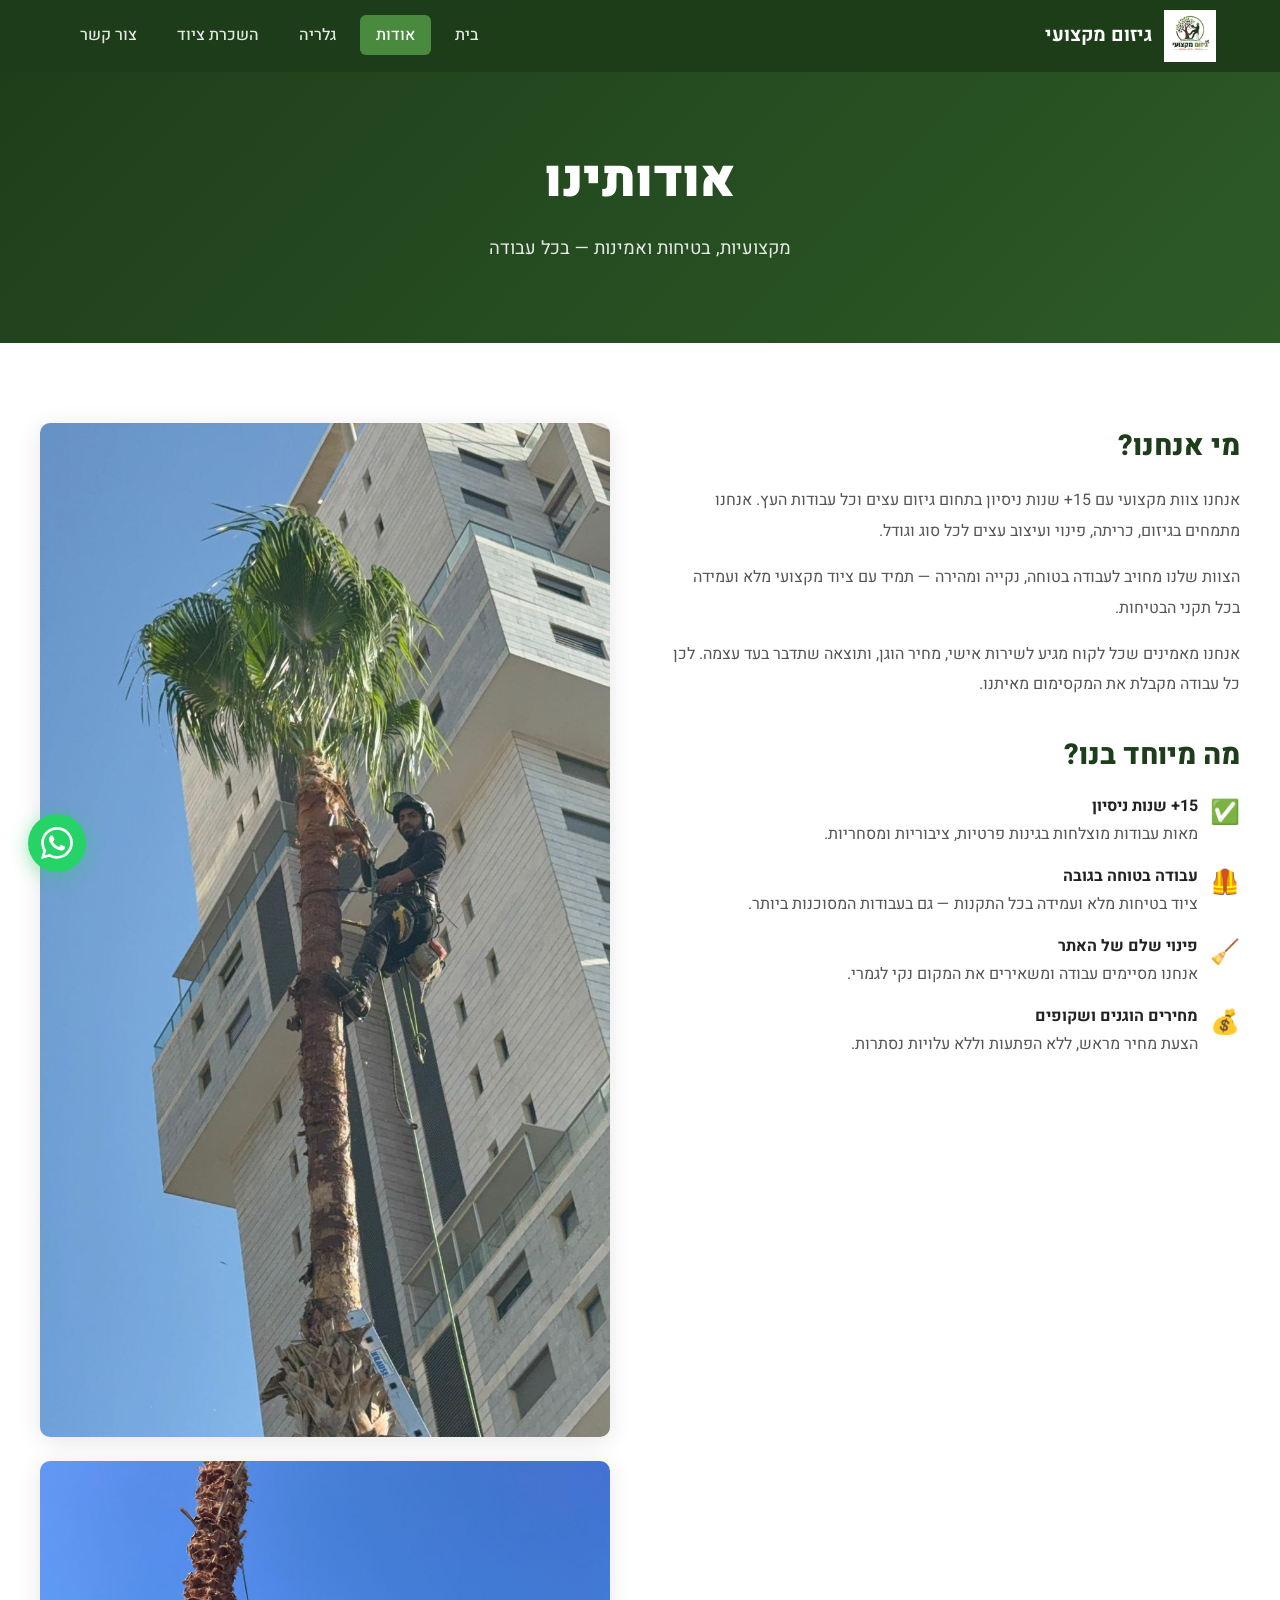
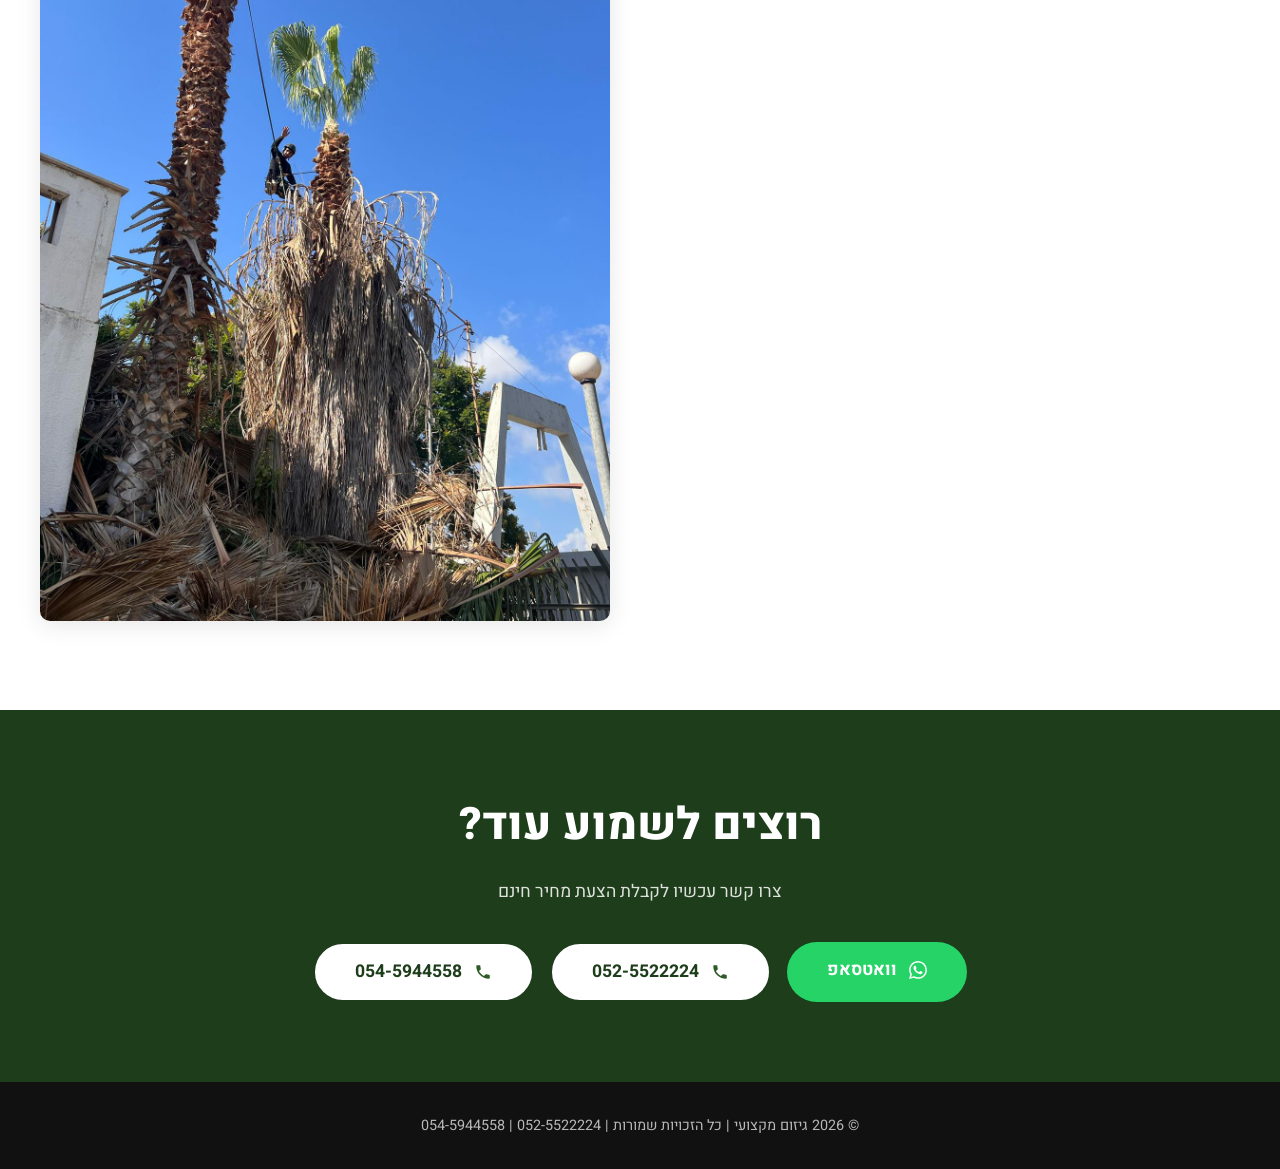
<file: about.html>
<!DOCTYPE html>
<html lang="he" dir="rtl">
<head>
  <meta charset="UTF-8">
  <meta name="viewport" content="width=device-width, initial-scale=1.0">
  <title>אודות | גיזום מקצועי 15+ שנות ניסיון | 052-5522224</title>
  <meta name="description" content="צוות גיזום מקצועי עם 15+ שנות ניסיון בגיזום, כריתה וטיפוס עצים. ציוד מתקדם, עבודה בטוחה, מחירים הוגנים. משרתים את אזור השרון והמרכז.">
  <meta name="robots" content="index, follow">
  <link rel="canonical" href="https://gizummiktzoi.com/about.html">
  <meta property="og:title" content="אודות | גיזום מקצועי 15+ שנות ניסיון">
  <meta property="og:description" content="צוות מקצועי עם 15+ שנות ניסיון. ציוד מתקדם, עבודה בטוחה, מחירים הוגנים.">
  <meta property="og:type" content="website">
  <meta property="og:locale" content="he_IL">
  <meta property="og:url" content="https://gizummiktzoi.com/about.html">
  <meta property="og:site_name" content="גיזום מקצועי">
  <link rel="stylesheet" href="css/style.css">
</head>
<body>

<header>
  <nav>
    <a href="index.html" class="logo">
      <img src="logos/logo-small.jpg" alt="גיזום מקצועי לוגו">
      <span class="logo-text">גיזום מקצועי</span>
    </a>
    <ul class="nav-links">
      <li><a href="index.html">בית</a></li>
      <li><a href="about.html">אודות</a></li>
      <li><a href="gallery.html">גלריה</a></li>
      <li><a href="equipment.html">השכרת ציוד</a></li>
      <li><a href="contact.html">צור קשר</a></li>
    </ul>
    <button class="hamburger" aria-label="תפריט">
      <span></span><span></span><span></span>
    </button>
  </nav>
</header>

<div class="page-hero">
  <h1>אודותינו</h1>
  <p>מקצועיות, בטיחות ואמינות — בכל עבודה</p>
</div>

<section class="about-content">
  <div class="section-inner">
    <div class="about-text">
      <h2>מי אנחנו?</h2>
      <p>אנחנו צוות מקצועי עם 15+ שנות ניסיון בתחום גיזום עצים וכל עבודות העץ. אנחנו מתמחים בגיזום, כריתה, פינוי ועיצוב עצים לכל סוג וגודל.</p>
      <p>הצוות שלנו מחויב לעבודה בטוחה, נקייה ומהירה — תמיד עם ציוד מקצועי מלא ועמידה בכל תקני הבטיחות.</p>
      <p>אנחנו מאמינים שכל לקוח מגיע לשירות אישי, מחיר הוגן, ותוצאה שתדבר בעד עצמה. לכן כל עבודה מקבלת את המקסימום מאיתנו.</p>

      <h2 style="margin-top:32px;">מה מיוחד בנו?</h2>
      <div style="display:grid;gap:14px;margin-top:16px;">
        <div style="display:flex;align-items:flex-start;gap:12px;">
          <span style="font-size:1.5rem;">✅</span>
          <div><strong>15+ שנות ניסיון</strong><p style="margin:0;color:var(--text-light);">מאות עבודות מוצלחות בגינות פרטיות, ציבוריות ומסחריות.</p></div>
        </div>
        <div style="display:flex;align-items:flex-start;gap:12px;">
          <span style="font-size:1.5rem;">🦺</span>
          <div><strong>עבודה בטוחה בגובה</strong><p style="margin:0;color:var(--text-light);">ציוד בטיחות מלא ועמידה בכל התקנות — גם בעבודות המסוכנות ביותר.</p></div>
        </div>
        <div style="display:flex;align-items:flex-start;gap:12px;">
          <span style="font-size:1.5rem;">🧹</span>
          <div><strong>פינוי שלם של האתר</strong><p style="margin:0;color:var(--text-light);">אנחנו מסיימים עבודה ומשאירים את המקום נקי לגמרי.</p></div>
        </div>
        <div style="display:flex;align-items:flex-start;gap:12px;">
          <span style="font-size:1.5rem;">💰</span>
          <div><strong>מחירים הוגנים ושקופים</strong><p style="margin:0;color:var(--text-light);">הצעת מחיר מראש, ללא הפתעות וללא עלויות נסתרות.</p></div>
        </div>
      </div>
    </div>
    <div class="about-side">
      <img src="images/IMG-20260428-WA0035.jpg" alt="עבודות גיזום מקצועי" style="margin-bottom:16px;">
      <img src="images/IMG-20260428-WA0036.jpg" alt="עבודות גיזום">
    </div>
  </div>
</section>

<!-- CONTACT STRIP -->
<section class="contact-strip">
  <h2>רוצים לשמוע עוד?</h2>
  <p>צרו קשר עכשיו לקבלת הצעת מחיר חינם</p>
  <div class="contact-btns">
    <a href="https://wa.me/972525522224" class="btn btn-whatsapp" target="_blank"><svg viewBox="0 0 24 24" style="width:18px;height:18px;fill:white;vertical-align:middle;margin-left:8px;" xmlns="http://www.w3.org/2000/svg"><path d="M17.472 14.382c-.297-.149-1.758-.867-2.03-.967-.273-.099-.471-.148-.67.15-.197.297-.767.966-.94 1.164-.173.199-.347.223-.644.075-.297-.15-1.255-.463-2.39-1.475-.883-.788-1.48-1.761-1.653-2.059-.173-.297-.018-.458.13-.606.134-.133.298-.347.446-.52.149-.174.198-.298.298-.497.099-.198.05-.371-.025-.52-.075-.149-.669-1.612-.916-2.207-.242-.579-.487-.5-.669-.51-.173-.008-.371-.01-.57-.01-.198 0-.52.074-.792.372-.272.297-1.04 1.016-1.04 2.479 0 1.462 1.065 2.875 1.213 3.074.149.198 2.096 3.2 5.077 4.487.709.306 1.262.489 1.694.625.712.227 1.36.195 1.871.118.571-.085 1.758-.719 2.006-1.413.248-.694.248-1.289.173-1.413-.074-.124-.272-.198-.57-.347m-5.421 7.403h-.004a9.87 9.87 0 01-5.031-1.378l-.361-.214-3.741.982.998-3.648-.235-.374a9.86 9.86 0 01-1.51-5.26c.001-5.45 4.436-9.884 9.888-9.884 2.64 0 5.122 1.03 6.988 2.898a9.825 9.825 0 012.893 6.994c-.003 5.45-4.437 9.884-9.885 9.884m8.413-18.297A11.815 11.815 0 0012.05 0C5.495 0 .16 5.335.157 11.892c0 2.096.547 4.142 1.588 5.945L.057 24l6.305-1.654a11.882 11.882 0 005.683 1.448h.005c6.554 0 11.89-5.335 11.893-11.893a11.821 11.821 0 00-3.48-8.413z"/></svg> וואטסאפ</a>
    <a href="tel:0525522224" class="btn btn-phone"><svg viewBox="0 0 24 24" style="width:18px;height:18px;fill:#2D5A27;vertical-align:middle;margin-left:8px;" xmlns="http://www.w3.org/2000/svg"><path d="M6.62 10.79c1.44 2.83 3.76 5.14 6.59 6.59l2.2-2.2c.27-.27.67-.36 1.02-.24 1.12.37 2.33.57 3.57.57.55 0 1 .45 1 1V20c0 .55-.45 1-1 1-9.39 0-17-7.61-17-17 0-.55.45-1 1-1h3.5c.55 0 1 .45 1 1 0 1.25.2 2.45.57 3.57.11.35.03.74-.25 1.02l-2.2 2.2z"/></svg> 052-5522224</a>
    <a href="tel:0545944558" class="btn btn-phone"><svg viewBox="0 0 24 24" style="width:18px;height:18px;fill:#2D5A27;vertical-align:middle;margin-left:8px;" xmlns="http://www.w3.org/2000/svg"><path d="M6.62 10.79c1.44 2.83 3.76 5.14 6.59 6.59l2.2-2.2c.27-.27.67-.36 1.02-.24 1.12.37 2.33.57 3.57.57.55 0 1 .45 1 1V20c0 .55-.45 1-1 1-9.39 0-17-7.61-17-17 0-.55.45-1 1-1h3.5c.55 0 1 .45 1 1 0 1.25.2 2.45.57 3.57.11.35.03.74-.25 1.02l-2.2 2.2z"/></svg> 054-5944558</a>
  </div>
</section>

<footer>
  <p>© 2026 גיזום מקצועי | כל הזכויות שמורות | <a href="tel:0525522224">052-5522224</a> | <a href="tel:0545944558">054-5944558</a></p>
</footer>

<a href="https://wa.me/972525522224" class="whatsapp-float" target="_blank" aria-label="וואטסאפ">
  <svg viewBox="0 0 24 24" xmlns="http://www.w3.org/2000/svg">
    <path d="M17.472 14.382c-.297-.149-1.758-.867-2.03-.967-.273-.099-.471-.148-.67.15-.197.297-.767.966-.94 1.164-.173.199-.347.223-.644.075-.297-.15-1.255-.463-2.39-1.475-.883-.788-1.48-1.761-1.653-2.059-.173-.297-.018-.458.13-.606.134-.133.298-.347.446-.52.149-.174.198-.298.298-.497.099-.198.05-.371-.025-.52-.075-.149-.669-1.612-.916-2.207-.242-.579-.487-.5-.669-.51-.173-.008-.371-.01-.57-.01-.198 0-.52.074-.792.372-.272.297-1.04 1.016-1.04 2.479 0 1.462 1.065 2.875 1.213 3.074.149.198 2.096 3.2 5.077 4.487.709.306 1.262.489 1.694.625.712.227 1.36.195 1.871.118.571-.085 1.758-.719 2.006-1.413.248-.694.248-1.289.173-1.413-.074-.124-.272-.198-.57-.347m-5.421 7.403h-.004a9.87 9.87 0 01-5.031-1.378l-.361-.214-3.741.982.998-3.648-.235-.374a9.86 9.86 0 01-1.51-5.26c.001-5.45 4.436-9.884 9.888-9.884 2.64 0 5.122 1.03 6.988 2.898a9.825 9.825 0 012.893 6.994c-.003 5.45-4.437 9.884-9.885 9.884m8.413-18.297A11.815 11.815 0 0012.05 0C5.495 0 .16 5.335.157 11.892c0 2.096.547 4.142 1.588 5.945L.057 24l6.305-1.654a11.882 11.882 0 005.683 1.448h.005c6.554 0 11.89-5.335 11.893-11.893a11.821 11.821 0 00-3.48-8.413z"/>
  </svg>
</a>

<script src="js/main.js"></script>
</body>
</html>
</file>
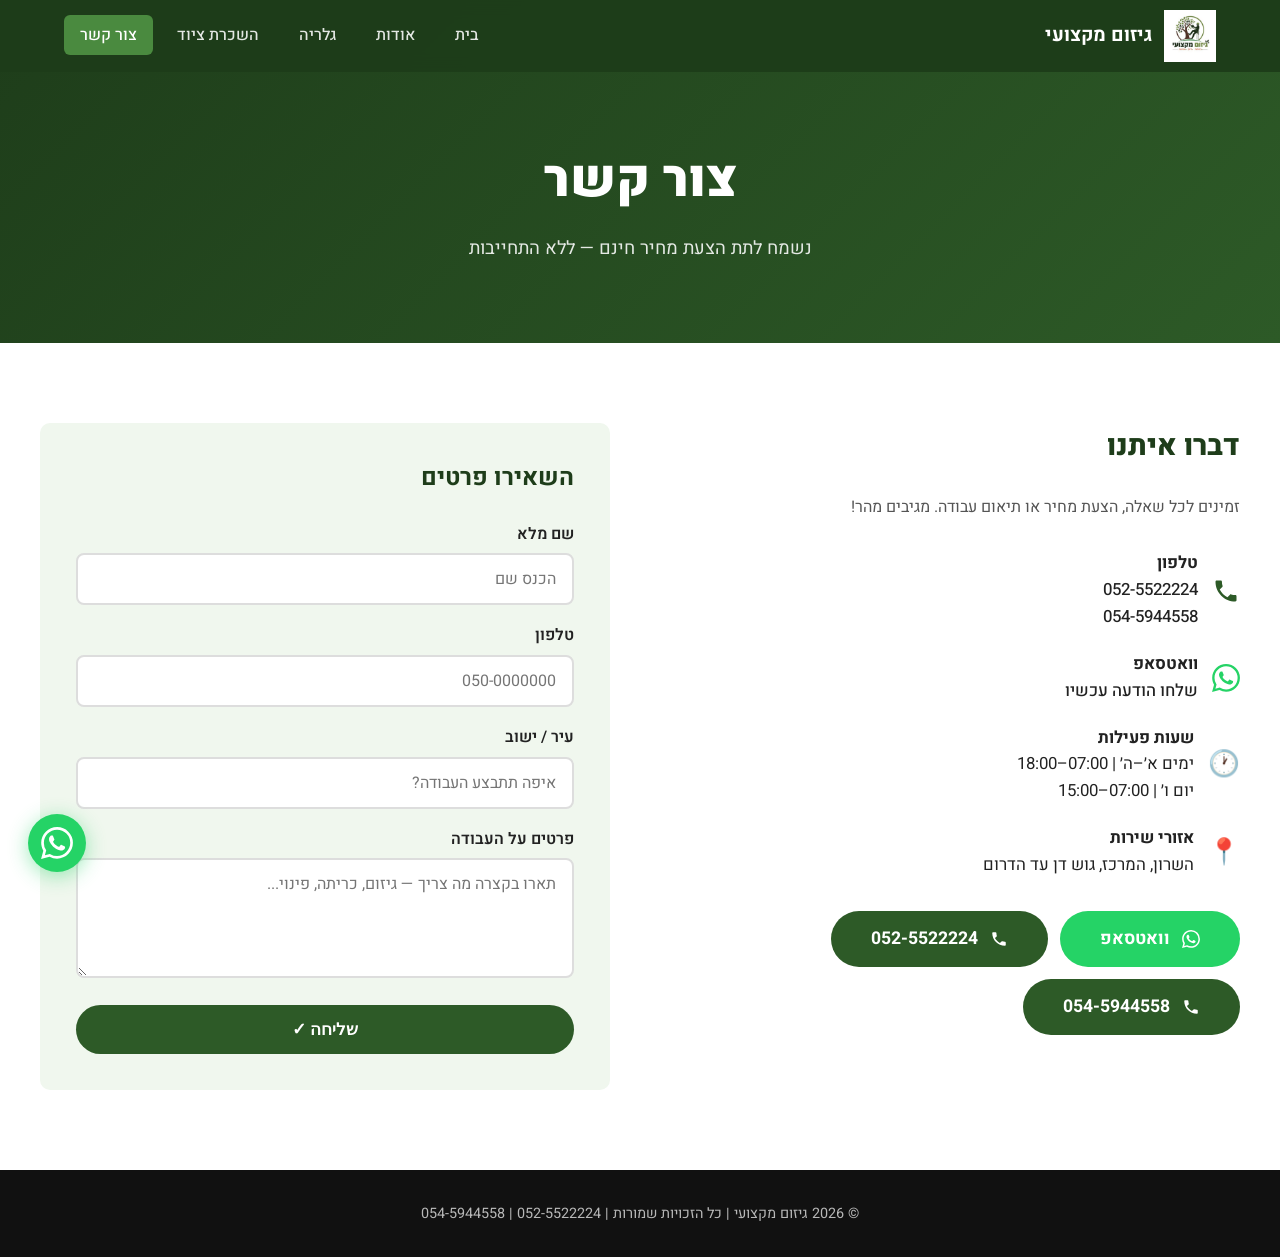
<file: contact.html>
<!DOCTYPE html>
<html lang="he" dir="rtl">
<head>
  <meta charset="UTF-8">
  <meta name="viewport" content="width=device-width, initial-scale=1.0">
  <title>צור קשר | הצעת מחיר חינם לגיזום עצים | 052-5522224</title>
  <meta name="description" content="צרו קשר לקבלת הצעת מחיר חינם לגיזום עצים. זמינים ימים א׳-ה׳ 07:00-18:00, יום ו׳ עד 15:00. אזורי שירות: השרון, מרכז, גוש דן עד הדרום.">
  <meta name="robots" content="index, follow">
  <link rel="canonical" href="https://gizummiktzoi.com/contact.html">
  <meta property="og:title" content="צור קשר | הצעת מחיר חינם לגיזום עצים">
  <meta property="og:description" content="הצעת מחיר חינם. זמינים א׳-ה׳ 07:00-18:00, ו׳ עד 15:00. ☎ 052-5522224">
  <meta property="og:type" content="website">
  <meta property="og:locale" content="he_IL">
  <meta property="og:url" content="https://gizummiktzoi.com/contact.html">
  <meta property="og:site_name" content="גיזום מקצועי">
  <link rel="stylesheet" href="css/style.css">
</head>
<body>

<header>
  <nav>
    <a href="index.html" class="logo">
      <img src="logos/logo-small.jpg" alt="גיזום מקצועי לוגו">
      <span class="logo-text">גיזום מקצועי</span>
    </a>
    <ul class="nav-links">
      <li><a href="index.html">בית</a></li>
      <li><a href="about.html">אודות</a></li>
      <li><a href="gallery.html">גלריה</a></li>
      <li><a href="equipment.html">השכרת ציוד</a></li>
      <li><a href="contact.html">צור קשר</a></li>
    </ul>
    <button class="hamburger" aria-label="תפריט">
      <span></span><span></span><span></span>
    </button>
  </nav>
</header>

<div class="page-hero">
  <h1>צור קשר</h1>
  <p>נשמח לתת הצעת מחיר חינם — ללא התחייבות</p>
</div>

<section class="contact-section">
  <div class="section-inner">
    <div class="contact-info">
      <h2>דברו איתנו</h2>
      <p style="color:var(--text-light);margin-bottom:28px;line-height:1.8;">זמינים לכל שאלה, הצעת מחיר או תיאום עבודה. מגיבים מהר!</p>

      <div class="contact-item">
        <svg viewBox="0 0 24 24" style="width:28px;height:28px;fill:#2D5A27;flex-shrink:0;" xmlns="http://www.w3.org/2000/svg"><path d="M6.62 10.79c1.44 2.83 3.76 5.14 6.59 6.59l2.2-2.2c.27-.27.67-.36 1.02-.24 1.12.37 2.33.57 3.57.57.55 0 1 .45 1 1V20c0 .55-.45 1-1 1-9.39 0-17-7.61-17-17 0-.55.45-1 1-1h3.5c.55 0 1 .45 1 1 0 1.25.2 2.45.57 3.57.11.35.03.74-.25 1.02l-2.2 2.2z"/></svg>
        <div>
          <strong>טלפון</strong><br>
          <a href="tel:0525522224">052-5522224</a><br>
          <a href="tel:0545944558">054-5944558</a>
        </div>
      </div>
      <div class="contact-item">
        <svg viewBox="0 0 24 24" style="width:28px;height:28px;fill:#25D366;flex-shrink:0;" xmlns="http://www.w3.org/2000/svg"><path d="M17.472 14.382c-.297-.149-1.758-.867-2.03-.967-.273-.099-.471-.148-.67.15-.197.297-.767.966-.94 1.164-.173.199-.347.223-.644.075-.297-.15-1.255-.463-2.39-1.475-.883-.788-1.48-1.761-1.653-2.059-.173-.297-.018-.458.13-.606.134-.133.298-.347.446-.52.149-.174.198-.298.298-.497.099-.198.05-.371-.025-.52-.075-.149-.669-1.612-.916-2.207-.242-.579-.487-.5-.669-.51-.173-.008-.371-.01-.57-.01-.198 0-.52.074-.792.372-.272.297-1.04 1.016-1.04 2.479 0 1.462 1.065 2.875 1.213 3.074.149.198 2.096 3.2 5.077 4.487.709.306 1.262.489 1.694.625.712.227 1.36.195 1.871.118.571-.085 1.758-.719 2.006-1.413.248-.694.248-1.289.173-1.413-.074-.124-.272-.198-.57-.347m-5.421 7.403h-.004a9.87 9.87 0 01-5.031-1.378l-.361-.214-3.741.982.998-3.648-.235-.374a9.86 9.86 0 01-1.51-5.26c.001-5.45 4.436-9.884 9.888-9.884 2.64 0 5.122 1.03 6.988 2.898a9.825 9.825 0 012.893 6.994c-.003 5.45-4.437 9.884-9.885 9.884m8.413-18.297A11.815 11.815 0 0012.05 0C5.495 0 .16 5.335.157 11.892c0 2.096.547 4.142 1.588 5.945L.057 24l6.305-1.654a11.882 11.882 0 005.683 1.448h.005c6.554 0 11.89-5.335 11.893-11.893a11.821 11.821 0 00-3.48-8.413z"/></svg>
        <div>
          <strong>וואטסאפ</strong><br>
          <a href="https://wa.me/972525522224" target="_blank">שלחו הודעה עכשיו</a>
        </div>
      </div>
      <div class="contact-item">
        <span class="icon">🕐</span>
        <div>
          <strong>שעות פעילות</strong><br>
          ימים א׳–ה׳ | 07:00–18:00<br>
          יום ו׳ | 07:00–15:00
        </div>
      </div>
      <div class="contact-item">
        <span class="icon">📍</span>
        <div>
          <strong>אזורי שירות</strong><br>
          השרון, המרכז, גוש דן עד הדרום
        </div>
      </div>

      <div style="margin-top:32px;display:flex;gap:12px;flex-wrap:wrap;">
        <a href="https://wa.me/972525522224" class="btn btn-whatsapp" target="_blank"><svg viewBox="0 0 24 24" style="width:18px;height:18px;fill:white;vertical-align:middle;margin-left:8px;" xmlns="http://www.w3.org/2000/svg"><path d="M17.472 14.382c-.297-.149-1.758-.867-2.03-.967-.273-.099-.471-.148-.67.15-.197.297-.767.966-.94 1.164-.173.199-.347.223-.644.075-.297-.15-1.255-.463-2.39-1.475-.883-.788-1.48-1.761-1.653-2.059-.173-.297-.018-.458.13-.606.134-.133.298-.347.446-.52.149-.174.198-.298.298-.497.099-.198.05-.371-.025-.52-.075-.149-.669-1.612-.916-2.207-.242-.579-.487-.5-.669-.51-.173-.008-.371-.01-.57-.01-.198 0-.52.074-.792.372-.272.297-1.04 1.016-1.04 2.479 0 1.462 1.065 2.875 1.213 3.074.149.198 2.096 3.2 5.077 4.487.709.306 1.262.489 1.694.625.712.227 1.36.195 1.871.118.571-.085 1.758-.719 2.006-1.413.248-.694.248-1.289.173-1.413-.074-.124-.272-.198-.57-.347m-5.421 7.403h-.004a9.87 9.87 0 01-5.031-1.378l-.361-.214-3.741.982.998-3.648-.235-.374a9.86 9.86 0 01-1.51-5.26c.001-5.45 4.436-9.884 9.888-9.884 2.64 0 5.122 1.03 6.988 2.898a9.825 9.825 0 012.893 6.994c-.003 5.45-4.437 9.884-9.885 9.884m8.413-18.297A11.815 11.815 0 0012.05 0C5.495 0 .16 5.335.157 11.892c0 2.096.547 4.142 1.588 5.945L.057 24l6.305-1.654a11.882 11.882 0 005.683 1.448h.005c6.554 0 11.89-5.335 11.893-11.893a11.821 11.821 0 00-3.48-8.413z"/></svg> וואטסאפ</a>
        <a href="tel:0525522224" class="btn btn-primary"><svg viewBox="0 0 24 24" style="width:18px;height:18px;fill:white;vertical-align:middle;margin-left:8px;" xmlns="http://www.w3.org/2000/svg"><path d="M6.62 10.79c1.44 2.83 3.76 5.14 6.59 6.59l2.2-2.2c.27-.27.67-.36 1.02-.24 1.12.37 2.33.57 3.57.57.55 0 1 .45 1 1V20c0 .55-.45 1-1 1-9.39 0-17-7.61-17-17 0-.55.45-1 1-1h3.5c.55 0 1 .45 1 1 0 1.25.2 2.45.57 3.57.11.35.03.74-.25 1.02l-2.2 2.2z"/></svg> 052-5522224</a>
        <a href="tel:0545944558" class="btn btn-primary"><svg viewBox="0 0 24 24" style="width:18px;height:18px;fill:white;vertical-align:middle;margin-left:8px;" xmlns="http://www.w3.org/2000/svg"><path d="M6.62 10.79c1.44 2.83 3.76 5.14 6.59 6.59l2.2-2.2c.27-.27.67-.36 1.02-.24 1.12.37 2.33.57 3.57.57.55 0 1 .45 1 1V20c0 .55-.45 1-1 1-9.39 0-17-7.61-17-17 0-.55.45-1 1-1h3.5c.55 0 1 .45 1 1 0 1.25.2 2.45.57 3.57.11.35.03.74-.25 1.02l-2.2 2.2z"/></svg> 054-5944558</a>
      </div>
    </div>

    <div class="contact-form">
      <h2>השאירו פרטים</h2>
      <form id="contact-form">
        <div class="form-group">
          <label for="name">שם מלא</label>
          <input type="text" id="name" name="name" placeholder="הכנס שם" required>
        </div>
        <div class="form-group">
          <label for="phone">טלפון</label>
          <input type="tel" id="phone" name="phone" placeholder="050-0000000" required>
        </div>
        <div class="form-group">
          <label for="city">עיר / ישוב</label>
          <input type="text" id="city" name="city" placeholder="איפה תתבצע העבודה?">
        </div>
        <div class="form-group">
          <label for="message">פרטים על העבודה</label>
          <textarea id="message" name="message" placeholder="תארו בקצרה מה צריך — גיזום, כריתה, פינוי..."></textarea>
        </div>
        <button type="submit" class="btn btn-primary" style="width:100%;font-size:1.05rem;">שליחה ✓</button>
        <div id="form-success" class="form-success">תודה! קיבלנו את הפנייה שלכם ונחזור אליכם בהקדם 🌳</div>
      </form>
    </div>
  </div>
</section>

<footer>
  <p>© 2026 גיזום מקצועי | כל הזכויות שמורות | <a href="tel:0525522224">052-5522224</a> | <a href="tel:0545944558">054-5944558</a></p>
</footer>

<a href="https://wa.me/972525522224" class="whatsapp-float" target="_blank" aria-label="וואטסאפ">
  <svg viewBox="0 0 24 24" xmlns="http://www.w3.org/2000/svg">
    <path d="M17.472 14.382c-.297-.149-1.758-.867-2.03-.967-.273-.099-.471-.148-.67.15-.197.297-.767.966-.94 1.164-.173.199-.347.223-.644.075-.297-.15-1.255-.463-2.39-1.475-.883-.788-1.48-1.761-1.653-2.059-.173-.297-.018-.458.13-.606.134-.133.298-.347.446-.52.149-.174.198-.298.298-.497.099-.198.05-.371-.025-.52-.075-.149-.669-1.612-.916-2.207-.242-.579-.487-.5-.669-.51-.173-.008-.371-.01-.57-.01-.198 0-.52.074-.792.372-.272.297-1.04 1.016-1.04 2.479 0 1.462 1.065 2.875 1.213 3.074.149.198 2.096 3.2 5.077 4.487.709.306 1.262.489 1.694.625.712.227 1.36.195 1.871.118.571-.085 1.758-.719 2.006-1.413.248-.694.248-1.289.173-1.413-.074-.124-.272-.198-.57-.347m-5.421 7.403h-.004a9.87 9.87 0 01-5.031-1.378l-.361-.214-3.741.982.998-3.648-.235-.374a9.86 9.86 0 01-1.51-5.26c.001-5.45 4.436-9.884 9.888-9.884 2.64 0 5.122 1.03 6.988 2.898a9.825 9.825 0 012.893 6.994c-.003 5.45-4.437 9.884-9.885 9.884m8.413-18.297A11.815 11.815 0 0012.05 0C5.495 0 .16 5.335.157 11.892c0 2.096.547 4.142 1.588 5.945L.057 24l6.305-1.654a11.882 11.882 0 005.683 1.448h.005c6.554 0 11.89-5.335 11.893-11.893a11.821 11.821 0 00-3.48-8.413z"/>
  </svg>
</a>

<script src="js/main.js"></script>
</body>
</html>
</file>
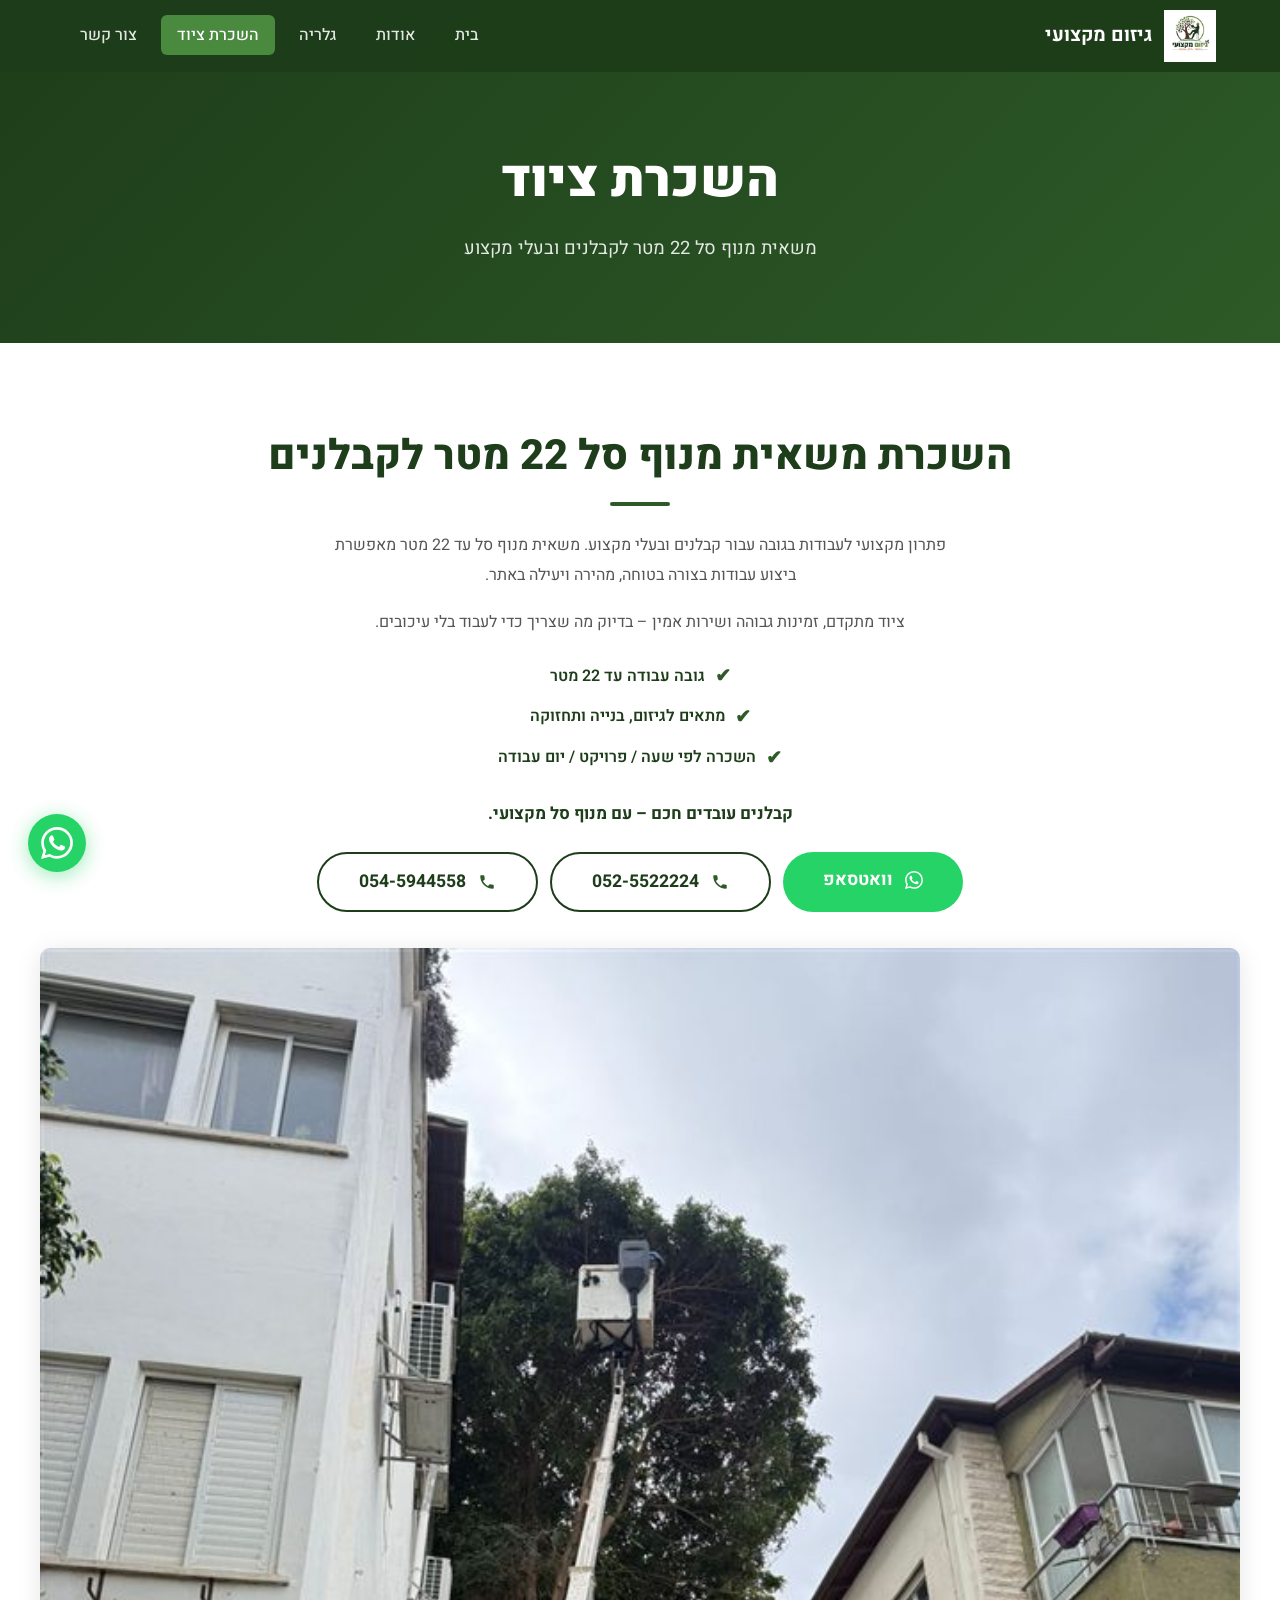
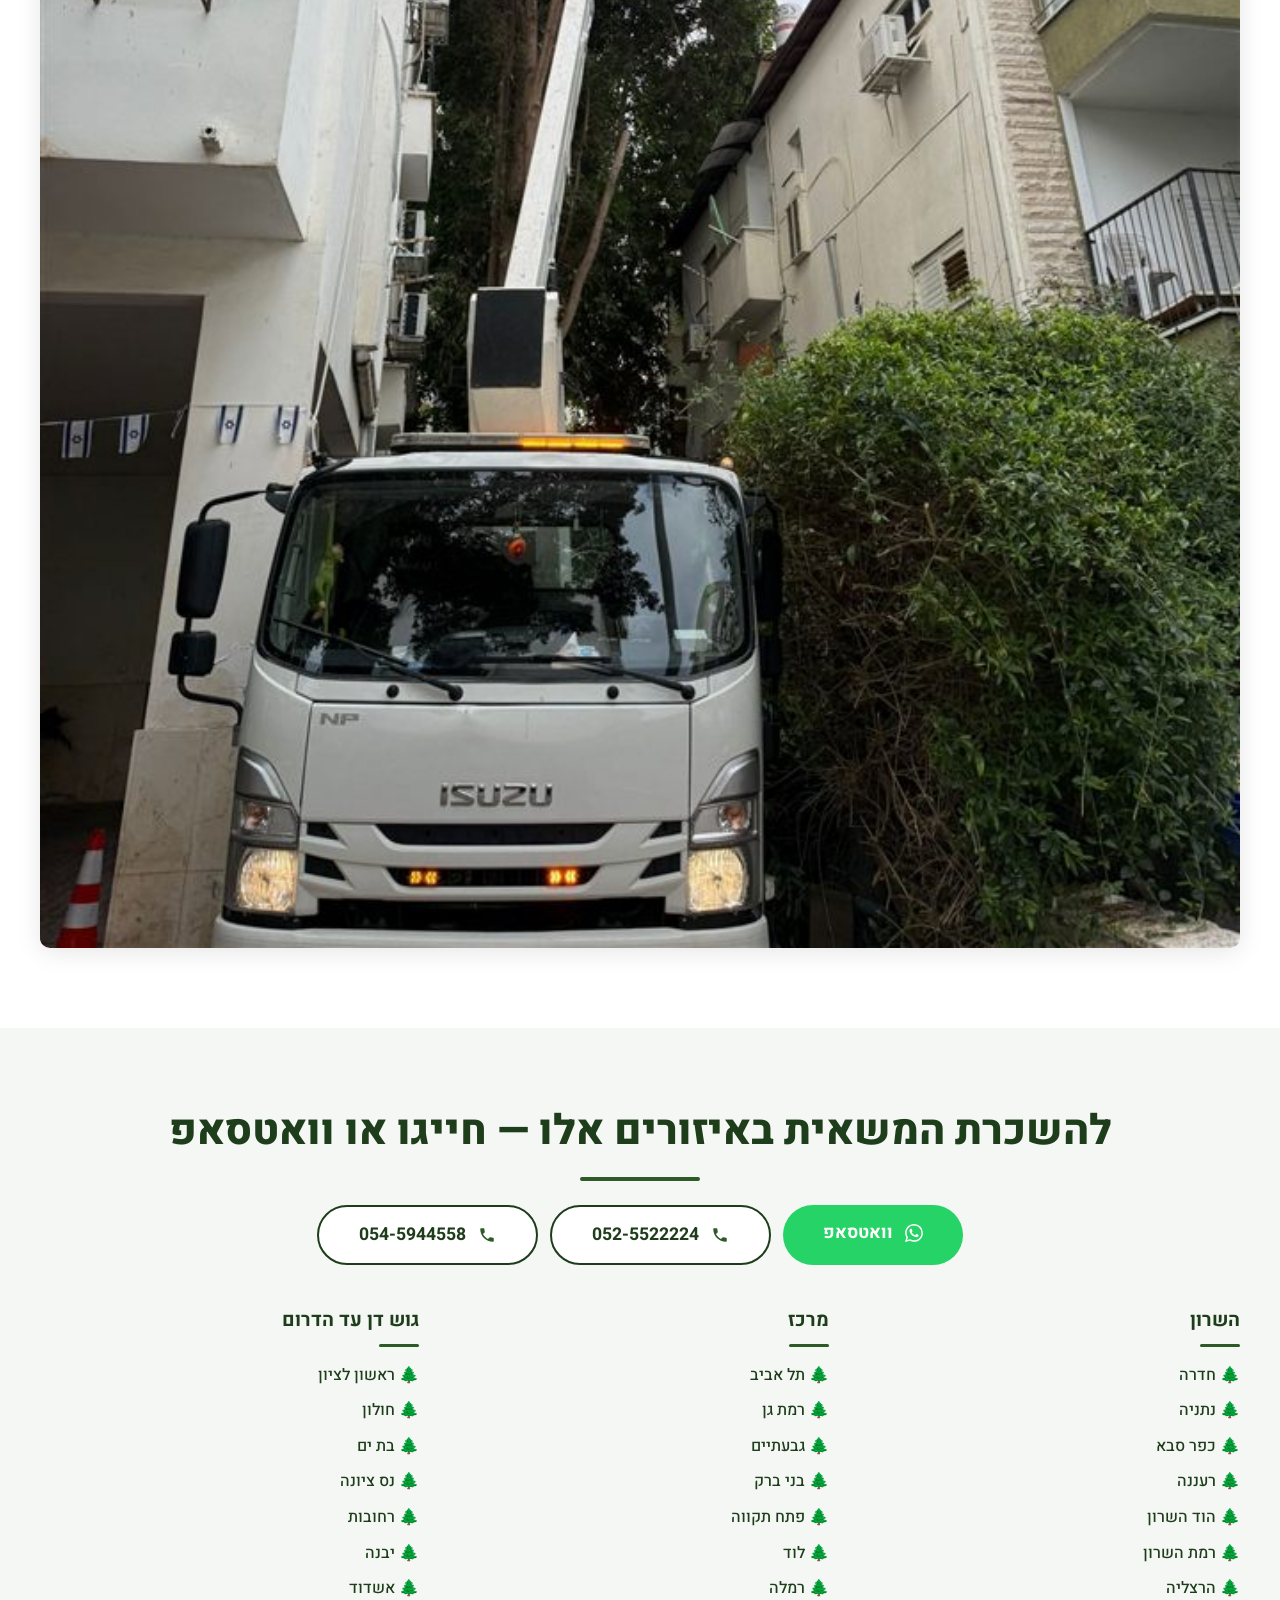
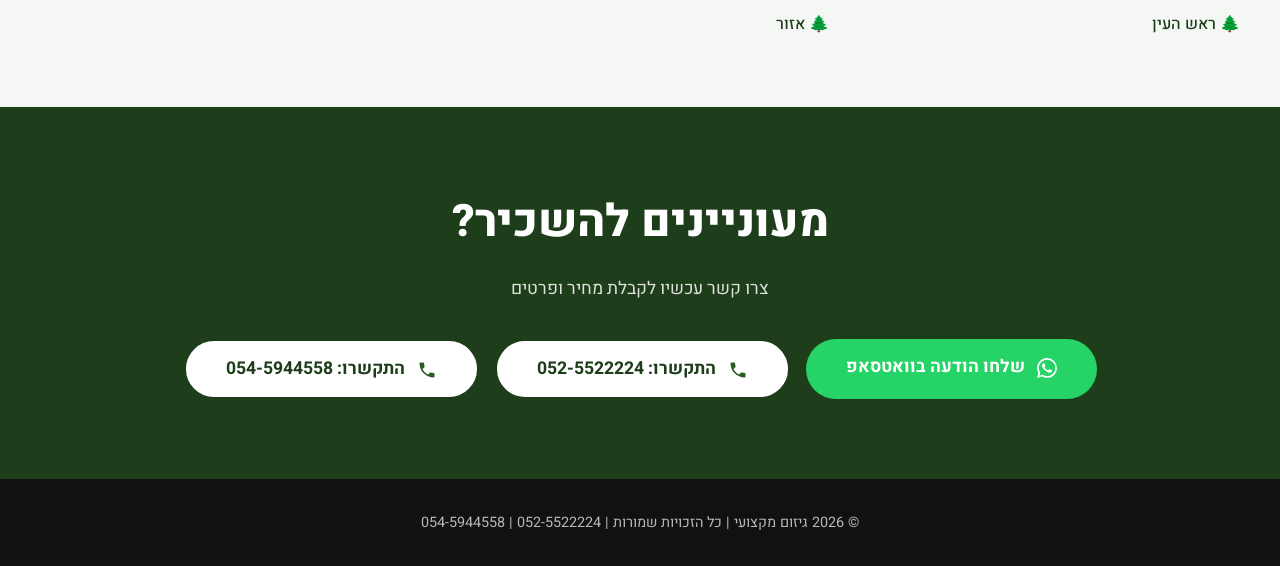
<file: equipment.html>
<!DOCTYPE html>
<html lang="he" dir="rtl">
<head>
  <meta charset="UTF-8">
  <meta name="viewport" content="width=device-width, initial-scale=1.0">
  <title>השכרת ציוד | משאית מנוף סל 22 מטר | גיזום מקצועי</title>
  <meta name="description" content="השכרת משאית מנוף סל 22 מטר לקבלנים ובעלי מקצוע. זמינות גבוהה, ציוד מתקדם, מחיר הוגן. התקשרו 052-5522224">
  <meta name="robots" content="index, follow">
  <link rel="canonical" href="https://gizummiktzoi.com/equipment.html">
  <meta property="og:title" content="השכרת ציוד | משאית מנוף סל 22 מטר">
  <meta property="og:description" content="השכרת משאית מנוף סל 22 מטר לקבלנים ובעלי מקצוע. זמינות גבוהה, מחיר הוגן.">
  <meta property="og:type" content="website">
  <meta property="og:locale" content="he_IL">
  <meta property="og:url" content="https://gizummiktzoi.com/equipment.html">
  <meta property="og:site_name" content="גיזום מקצועי">
  <link rel="stylesheet" href="css/style.css">
</head>
<body>

<header>
  <nav>
    <a href="index.html" class="logo">
      <img src="logos/logo-small.jpg" alt="גיזום מקצועי לוגו">
      <span class="logo-text">גיזום מקצועי</span>
    </a>
    <ul class="nav-links">
      <li><a href="index.html">בית</a></li>
      <li><a href="about.html">אודות</a></li>
      <li><a href="gallery.html">גלריה</a></li>
      <li><a href="equipment.html">השכרת ציוד</a></li>
      <li><a href="contact.html">צור קשר</a></li>
    </ul>
    <button class="hamburger" aria-label="תפריט">
      <span></span><span></span><span></span>
    </button>
  </nav>
</header>

<!-- PAGE HERO -->
<section class="page-hero">
  <h1>השכרת ציוד</h1>
  <p>משאית מנוף סל 22 מטר לקבלנים ובעלי מקצוע</p>
</section>

<!-- MAIN CONTENT -->
<section style="background:#fff;padding:80px 24px;">
  <div class="section-inner" style="text-align:center;">
    <h2 class="section-title">השכרת משאית מנוף סל 22 מטר לקבלנים</h2>
    <div class="divider" style="margin:0 auto 24px;"></div>
    <p style="color:var(--text-light);line-height:1.9;margin-bottom:16px;max-width:640px;margin-inline:auto;">פתרון מקצועי לעבודות בגובה עבור קבלנים ובעלי מקצוע. משאית מנוף סל עד 22 מטר מאפשרת ביצוע עבודות בצורה בטוחה, מהירה ויעילה באתר.</p>
    <p style="color:var(--text-light);line-height:1.9;margin-bottom:24px;max-width:640px;margin-inline:auto;">ציוד מתקדם, זמינות גבוהה ושירות אמין – בדיוק מה שצריך כדי לעבוד בלי עיכובים.</p>
    <div style="display:flex;flex-direction:column;gap:10px;margin-bottom:28px;align-items:center;">
      <div style="display:flex;align-items:center;gap:10px;font-weight:600;color:var(--green-dark);">
        <span style="color:var(--green);font-size:1.2rem;">✔</span> גובה עבודה עד 22 מטר
      </div>
      <div style="display:flex;align-items:center;gap:10px;font-weight:600;color:var(--green-dark);">
        <span style="color:var(--green);font-size:1.2rem;">✔</span> מתאים לגיזום, בנייה ותחזוקה
      </div>
      <div style="display:flex;align-items:center;gap:10px;font-weight:600;color:var(--green-dark);">
        <span style="color:var(--green);font-size:1.2rem;">✔</span> השכרה לפי שעה / פרויקט / יום עבודה
      </div>
    </div>
    <p style="font-weight:700;color:var(--green-dark);margin-bottom:24px;font-size:1.05rem;">קבלנים עובדים חכם – עם מנוף סל מקצועי.</p>
    <div style="display:flex;gap:12px;flex-wrap:wrap;justify-content:center;margin-bottom:36px;">
      <a href="https://wa.me/972525522224" class="btn btn-whatsapp" target="_blank"><svg viewBox="0 0 24 24" style="width:18px;height:18px;fill:white;vertical-align:middle;margin-left:8px;" xmlns="http://www.w3.org/2000/svg"><path d="M17.472 14.382c-.297-.149-1.758-.867-2.03-.967-.273-.099-.471-.148-.67.15-.197.297-.767.966-.94 1.164-.173.199-.347.223-.644.075-.297-.15-1.255-.463-2.39-1.475-.883-.788-1.48-1.761-1.653-2.059-.173-.297-.018-.458.13-.606.134-.133.298-.347.446-.52.149-.174.198-.298.298-.497.099-.198.05-.371-.025-.52-.075-.149-.669-1.612-.916-2.207-.242-.579-.487-.5-.669-.51-.173-.008-.371-.01-.57-.01-.198 0-.52.074-.792.372-.272.297-1.04 1.016-1.04 2.479 0 1.462 1.065 2.875 1.213 3.074.149.198 2.096 3.2 5.077 4.487.709.306 1.262.489 1.694.625.712.227 1.36.195 1.871.118.571-.085 1.758-.719 2.006-1.413.248-.694.248-1.289.173-1.413-.074-.124-.272-.198-.57-.347m-5.421 7.403h-.004a9.87 9.87 0 01-5.031-1.378l-.361-.214-3.741.982.998-3.648-.235-.374a9.86 9.86 0 01-1.51-5.26c.001-5.45 4.436-9.884 9.888-9.884 2.64 0 5.122 1.03 6.988 2.898a9.825 9.825 0 012.893 6.994c-.003 5.45-4.437 9.884-9.885 9.884m8.413-18.297A11.815 11.815 0 0012.05 0C5.495 0 .16 5.335.157 11.892c0 2.096.547 4.142 1.588 5.945L.057 24l6.305-1.654a11.882 11.882 0 005.683 1.448h.005c6.554 0 11.89-5.335 11.893-11.893a11.821 11.821 0 00-3.48-8.413z"/></svg> וואטסאפ</a>
      <a href="tel:0525522224" class="btn btn-phone"><svg viewBox="0 0 24 24" style="width:18px;height:18px;fill:#2D5A27;vertical-align:middle;margin-left:8px;" xmlns="http://www.w3.org/2000/svg"><path d="M6.62 10.79c1.44 2.83 3.76 5.14 6.59 6.59l2.2-2.2c.27-.27.67-.36 1.02-.24 1.12.37 2.33.57 3.57.57.55 0 1 .45 1 1V20c0 .55-.45 1-1 1-9.39 0-17-7.61-17-17 0-.55.45-1 1-1h3.5c.55 0 1 .45 1 1 0 1.25.2 2.45.57 3.57.11.35.03.74-.25 1.02l-2.2 2.2z"/></svg> 052-5522224</a>
      <a href="tel:0545944558" class="btn btn-phone"><svg viewBox="0 0 24 24" style="width:18px;height:18px;fill:#2D5A27;vertical-align:middle;margin-left:8px;" xmlns="http://www.w3.org/2000/svg"><path d="M6.62 10.79c1.44 2.83 3.76 5.14 6.59 6.59l2.2-2.2c.27-.27.67-.36 1.02-.24 1.12.37 2.33.57 3.57.57.55 0 1 .45 1 1V20c0 .55-.45 1-1 1-9.39 0-17-7.61-17-17 0-.55.45-1 1-1h3.5c.55 0 1 .45 1 1 0 1.25.2 2.45.57 3.57.11.35.03.74-.25 1.02l-2.2 2.2z"/></svg> 054-5944558</a>
    </div>
    <div style="border-radius:var(--radius);overflow:hidden;box-shadow:var(--shadow);">
      <img src="bg/crane.jpg" alt="משאית מנוף סל 22 מטר" style="width:100%;height:auto;display:block;">
    </div>
  </div>
</section>

<!-- SERVICE AREAS -->
<section style="background:#f4f7f4;padding:70px 24px;">
  <div class="section-inner" style="text-align:center;">
    <h2 class="section-title">להשכרת המשאית באיזורים אלו — חייגו או וואטסאפ</h2>
    <div class="divider" style="margin:0 auto 24px;width:120px;"></div>
    <div style="display:flex;gap:12px;flex-wrap:wrap;justify-content:center;margin-bottom:40px;">
      <a href="https://wa.me/972525522224" class="btn btn-whatsapp" target="_blank"><svg viewBox="0 0 24 24" style="width:18px;height:18px;fill:white;vertical-align:middle;margin-left:8px;" xmlns="http://www.w3.org/2000/svg"><path d="M17.472 14.382c-.297-.149-1.758-.867-2.03-.967-.273-.099-.471-.148-.67.15-.197.297-.767.966-.94 1.164-.173.199-.347.223-.644.075-.297-.15-1.255-.463-2.39-1.475-.883-.788-1.48-1.761-1.653-2.059-.173-.297-.018-.458.13-.606.134-.133.298-.347.446-.52.149-.174.198-.298.298-.497.099-.198.05-.371-.025-.52-.075-.149-.669-1.612-.916-2.207-.242-.579-.487-.5-.669-.51-.173-.008-.371-.01-.57-.01-.198 0-.52.074-.792.372-.272.297-1.04 1.016-1.04 2.479 0 1.462 1.065 2.875 1.213 3.074.149.198 2.096 3.2 5.077 4.487.709.306 1.262.489 1.694.625.712.227 1.36.195 1.871.118.571-.085 1.758-.719 2.006-1.413.248-.694.248-1.289.173-1.413-.074-.124-.272-.198-.57-.347m-5.421 7.403h-.004a9.87 9.87 0 01-5.031-1.378l-.361-.214-3.741.982.998-3.648-.235-.374a9.86 9.86 0 01-1.51-5.26c.001-5.45 4.436-9.884 9.888-9.884 2.64 0 5.122 1.03 6.988 2.898a9.825 9.825 0 012.893 6.994c-.003 5.45-4.437 9.884-9.885 9.884m8.413-18.297A11.815 11.815 0 0012.05 0C5.495 0 .16 5.335.157 11.892c0 2.096.547 4.142 1.588 5.945L.057 24l6.305-1.654a11.882 11.882 0 005.683 1.448h.005c6.554 0 11.89-5.335 11.893-11.893a11.821 11.821 0 00-3.48-8.413z"/></svg> וואטסאפ</a>
      <a href="tel:0525522224" class="btn btn-phone"><svg viewBox="0 0 24 24" style="width:18px;height:18px;fill:#2D5A27;vertical-align:middle;margin-left:8px;" xmlns="http://www.w3.org/2000/svg"><path d="M6.62 10.79c1.44 2.83 3.76 5.14 6.59 6.59l2.2-2.2c.27-.27.67-.36 1.02-.24 1.12.37 2.33.57 3.57.57.55 0 1 .45 1 1V20c0 .55-.45 1-1 1-9.39 0-17-7.61-17-17 0-.55.45-1 1-1h3.5c.55 0 1 .45 1 1 0 1.25.2 2.45.57 3.57.11.35.03.74-.25 1.02l-2.2 2.2z"/></svg> 052-5522224</a>
      <a href="tel:0545944558" class="btn btn-phone"><svg viewBox="0 0 24 24" style="width:18px;height:18px;fill:#2D5A27;vertical-align:middle;margin-left:8px;" xmlns="http://www.w3.org/2000/svg"><path d="M6.62 10.79c1.44 2.83 3.76 5.14 6.59 6.59l2.2-2.2c.27-.27.67-.36 1.02-.24 1.12.37 2.33.57 3.57.57.55 0 1 .45 1 1V20c0 .55-.45 1-1 1-9.39 0-17-7.61-17-17 0-.55.45-1 1-1h3.5c.55 0 1 .45 1 1 0 1.25.2 2.45.57 3.57.11.35.03.74-.25 1.02l-2.2 2.2z"/></svg> 054-5944558</a>
    </div>
    <div class="areas-grid" style="display:grid;grid-template-columns:repeat(3,1fr);gap:32px;text-align:right;">

      <!-- השרון -->
      <div>
        <h3 style="color:var(--green-dark);font-size:1.2rem;margin-bottom:8px;">השרון</h3>
        <div style="width:40px;height:3px;background:var(--green);border-radius:2px;margin-bottom:16px;"></div>
        <ul style="list-style:none;padding:0;margin:0;display:flex;flex-direction:column;gap:10px;">
          <li style="color:var(--green-dark);font-weight:500;">🌲 חדרה</li>
          <li style="color:var(--green-dark);font-weight:500;">🌲 נתניה</li>
          <li style="color:var(--green-dark);font-weight:500;">🌲 כפר סבא</li>
          <li style="color:var(--green-dark);font-weight:500;">🌲 רעננה</li>
          <li style="color:var(--green-dark);font-weight:500;">🌲 הוד השרון</li>
          <li style="color:var(--green-dark);font-weight:500;">🌲 רמת השרון</li>
          <li style="color:var(--green-dark);font-weight:500;">🌲 הרצליה</li>
          <li style="color:var(--green-dark);font-weight:500;">🌲 ראש העין</li>
        </ul>
      </div>

      <!-- מרכז -->
      <div>
        <h3 style="color:var(--green-dark);font-size:1.2rem;margin-bottom:8px;">מרכז</h3>
        <div style="width:40px;height:3px;background:var(--green);border-radius:2px;margin-bottom:16px;"></div>
        <ul style="list-style:none;padding:0;margin:0;display:flex;flex-direction:column;gap:10px;">
          <li style="color:var(--green-dark);font-weight:500;">🌲 תל אביב</li>
          <li style="color:var(--green-dark);font-weight:500;">🌲 רמת גן</li>
          <li style="color:var(--green-dark);font-weight:500;">🌲 גבעתיים</li>
          <li style="color:var(--green-dark);font-weight:500;">🌲 בני ברק</li>
          <li style="color:var(--green-dark);font-weight:500;">🌲 פתח תקווה</li>
          <li style="color:var(--green-dark);font-weight:500;">🌲 לוד</li>
          <li style="color:var(--green-dark);font-weight:500;">🌲 רמלה</li>
          <li style="color:var(--green-dark);font-weight:500;">🌲 אזור</li>
        </ul>
      </div>

      <!-- גוש דן עד הדרום -->
      <div>
        <h3 style="color:var(--green-dark);font-size:1.2rem;margin-bottom:8px;">גוש דן עד הדרום</h3>
        <div style="width:40px;height:3px;background:var(--green);border-radius:2px;margin-bottom:16px;"></div>
        <ul style="list-style:none;padding:0;margin:0;display:flex;flex-direction:column;gap:10px;">
          <li style="color:var(--green-dark);font-weight:500;">🌲 ראשון לציון</li>
          <li style="color:var(--green-dark);font-weight:500;">🌲 חולון</li>
          <li style="color:var(--green-dark);font-weight:500;">🌲 בת ים</li>
          <li style="color:var(--green-dark);font-weight:500;">🌲 נס ציונה</li>
          <li style="color:var(--green-dark);font-weight:500;">🌲 רחובות</li>
          <li style="color:var(--green-dark);font-weight:500;">🌲 יבנה</li>
          <li style="color:var(--green-dark);font-weight:500;">🌲 אשדוד</li>
        </ul>
      </div>

    </div>
  </div>
</section>

<!-- CONTACT STRIP -->
<section class="contact-strip">
  <h2>מעוניינים להשכיר?</h2>
  <p>צרו קשר עכשיו לקבלת מחיר ופרטים</p>
  <div class="contact-btns">
    <a href="https://wa.me/972525522224" class="btn btn-whatsapp" target="_blank"><svg viewBox="0 0 24 24" style="width:20px;height:20px;fill:white;vertical-align:middle;margin-left:8px;" xmlns="http://www.w3.org/2000/svg"><path d="M17.472 14.382c-.297-.149-1.758-.867-2.03-.967-.273-.099-.471-.148-.67.15-.197.297-.767.966-.94 1.164-.173.199-.347.223-.644.075-.297-.15-1.255-.463-2.39-1.475-.883-.788-1.48-1.761-1.653-2.059-.173-.297-.018-.458.13-.606.134-.133.298-.347.446-.52.149-.174.198-.298.298-.497.099-.198.05-.371-.025-.52-.075-.149-.669-1.612-.916-2.207-.242-.579-.487-.5-.669-.51-.173-.008-.371-.01-.57-.01-.198 0-.52.074-.792.372-.272.297-1.04 1.016-1.04 2.479 0 1.462 1.065 2.875 1.213 3.074.149.198 2.096 3.2 5.077 4.487.709.306 1.262.489 1.694.625.712.227 1.36.195 1.871.118.571-.085 1.758-.719 2.006-1.413.248-.694.248-1.289.173-1.413-.074-.124-.272-.198-.57-.347m-5.421 7.403h-.004a9.87 9.87 0 01-5.031-1.378l-.361-.214-3.741.982.998-3.648-.235-.374a9.86 9.86 0 01-1.51-5.26c.001-5.45 4.436-9.884 9.888-9.884 2.64 0 5.122 1.03 6.988 2.898a9.825 9.825 0 012.893 6.994c-.003 5.45-4.437 9.884-9.885 9.884m8.413-18.297A11.815 11.815 0 0012.05 0C5.495 0 .16 5.335.157 11.892c0 2.096.547 4.142 1.588 5.945L.057 24l6.305-1.654a11.882 11.882 0 005.683 1.448h.005c6.554 0 11.89-5.335 11.893-11.893a11.821 11.821 0 00-3.48-8.413z"/></svg> שלחו הודעה בוואטסאפ</a>
    <a href="tel:0525522224" class="btn btn-phone"><svg viewBox="0 0 24 24" style="width:20px;height:20px;fill:#2D5A27;vertical-align:middle;margin-left:8px;" xmlns="http://www.w3.org/2000/svg"><path d="M6.62 10.79c1.44 2.83 3.76 5.14 6.59 6.59l2.2-2.2c.27-.27.67-.36 1.02-.24 1.12.37 2.33.57 3.57.57.55 0 1 .45 1 1V20c0 .55-.45 1-1 1-9.39 0-17-7.61-17-17 0-.55.45-1 1-1h3.5c.55 0 1 .45 1 1 0 1.25.2 2.45.57 3.57.11.35.03.74-.25 1.02l-2.2 2.2z"/></svg> התקשרו: 052-5522224</a>
    <a href="tel:0545944558" class="btn btn-phone"><svg viewBox="0 0 24 24" style="width:20px;height:20px;fill:#2D5A27;vertical-align:middle;margin-left:8px;" xmlns="http://www.w3.org/2000/svg"><path d="M6.62 10.79c1.44 2.83 3.76 5.14 6.59 6.59l2.2-2.2c.27-.27.67-.36 1.02-.24 1.12.37 2.33.57 3.57.57.55 0 1 .45 1 1V20c0 .55-.45 1-1 1-9.39 0-17-7.61-17-17 0-.55.45-1 1-1h3.5c.55 0 1 .45 1 1 0 1.25.2 2.45.57 3.57.11.35.03.74-.25 1.02l-2.2 2.2z"/></svg> התקשרו: 054-5944558</a>
  </div>
</section>

<!-- WHATSAPP FLOAT -->
<a href="https://wa.me/972525522224" class="whatsapp-float" target="_blank" aria-label="וואטסאפ">
  <svg viewBox="0 0 24 24" xmlns="http://www.w3.org/2000/svg"><path d="M17.472 14.382c-.297-.149-1.758-.867-2.03-.967-.273-.099-.471-.148-.67.15-.197.297-.767.966-.94 1.164-.173.199-.347.223-.644.075-.297-.15-1.255-.463-2.39-1.475-.883-.788-1.48-1.761-1.653-2.059-.173-.297-.018-.458.13-.606.134-.133.298-.347.446-.52.149-.174.198-.298.298-.497.099-.198.05-.371-.025-.52-.075-.149-.669-1.612-.916-2.207-.242-.579-.487-.5-.669-.51-.173-.008-.371-.01-.57-.01-.198 0-.52.074-.792.372-.272.297-1.04 1.016-1.04 2.479 0 1.462 1.065 2.875 1.213 3.074.149.198 2.096 3.2 5.077 4.487.709.306 1.262.489 1.694.625.712.227 1.36.195 1.871.118.571-.085 1.758-.719 2.006-1.413.248-.694.248-1.289.173-1.413-.074-.124-.272-.198-.57-.347m-5.421 7.403h-.004a9.87 9.87 0 01-5.031-1.378l-.361-.214-3.741.982.998-3.648-.235-.374a9.86 9.86 0 01-1.51-5.26c.001-5.45 4.436-9.884 9.888-9.884 2.64 0 5.122 1.03 6.988 2.898a9.825 9.825 0 012.893 6.994c-.003 5.45-4.437 9.884-9.885 9.884m8.413-18.297A11.815 11.815 0 0012.05 0C5.495 0 .16 5.335.157 11.892c0 2.096.547 4.142 1.588 5.945L.057 24l6.305-1.654a11.882 11.882 0 005.683 1.448h.005c6.554 0 11.89-5.335 11.893-11.893a11.821 11.821 0 00-3.48-8.413z"/></svg>
</a>

<footer>
  <p>© 2026 גיזום מקצועי | כל הזכויות שמורות | <a href="tel:0525522224">052-5522224</a> | <a href="tel:0545944558">054-5944558</a></p>
</footer>

<script src="js/main.js"></script>
</body>
</html>
</file>
<file: css/style.css>
@import url('https://fonts.googleapis.com/css2?family=Heebo:wght@300;400;500;600;700;800;900&display=swap');

*, *::before, *::after { box-sizing: border-box; margin: 0; padding: 0; }

@keyframes pulse-badge {
  0%, 100% { opacity: 1; transform: scale(1); }
  50% { opacity: 0.6; transform: scale(1.04); }
}
.hero-badge { animation: pulse-badge 1.4s ease-in-out infinite; }

:root {
  --green: #2D5A27;
  --green-dark: #1e3d1a;
  --green-light: #4a8a3f;
  --green-pale: #f0f7ee;
  --text: #222;
  --text-light: #555;
  --white: #ffffff;
  --radius: 10px;
  --shadow: 0 4px 24px rgba(0,0,0,0.10);
}

html { scroll-behavior: smooth; }

body {
  font-family: 'Heebo', sans-serif;
  direction: rtl;
  text-align: right;
  color: var(--text);
  background: var(--white);
  line-height: 1.6;
}

/* ── HEADER ── */
header {
  position: fixed;
  top: 0; right: 0; left: 0;
  z-index: 1000;
  background: rgba(30, 61, 26, 0.96);
  backdrop-filter: blur(8px);
  transition: box-shadow 0.3s;
}
header.scrolled { box-shadow: 0 2px 16px rgba(0,0,0,0.25); }

nav {
  max-width: 1200px;
  margin: 0 auto;
  padding: 0 24px;
  display: flex;
  align-items: center;
  justify-content: space-between;
  height: 72px;
}

.logo { display: flex; align-items: center; gap: 12px; text-decoration: none; }
.logo img { height: 52px; width: auto; }
.logo-text { color: var(--white); font-size: 1.2rem; font-weight: 700; line-height: 1.2; }

.nav-links { display: flex; gap: 8px; list-style: none; }
.nav-links a {
  color: rgba(255,255,255,0.88);
  text-decoration: none;
  font-size: 1rem;
  font-weight: 500;
  padding: 8px 16px;
  border-radius: 6px;
  transition: background 0.2s, color 0.2s;
}
.nav-links a:hover, .nav-links a.active {
  background: var(--green-light);
  color: var(--white);
}

.hamburger {
  display: none;
  flex-direction: column;
  gap: 5px;
  background: none;
  border: none;
  cursor: pointer;
  padding: 4px;
}
.hamburger span {
  display: block;
  width: 26px; height: 2px;
  background: var(--white);
  border-radius: 2px;
  transition: transform 0.3s, opacity 0.3s;
}
.hamburger.open span:nth-child(1) { transform: translateY(7px) rotate(45deg); }
.hamburger.open span:nth-child(2) { opacity: 0; }
.hamburger.open span:nth-child(3) { transform: translateY(-7px) rotate(-45deg); }

/* ── HERO ── */
.hero {
  min-height: 100vh;
  background: url('../bg/hero.jpg') center center / cover no-repeat;
  display: flex;
  align-items: center;
  justify-content: center;
  position: relative;
  text-align: center;
}
.hero::before {
  content: '';
  position: absolute;
  inset: 0;
  background: linear-gradient(to bottom, rgba(0,0,0,0.45) 0%, rgba(30,61,26,0.55) 100%);
}
.hero-content {
  position: relative;
  z-index: 1;
  color: var(--white);
  padding: 0 24px;
  max-width: 800px;
}
.hero-content h1 {
  font-size: clamp(2.2rem, 6vw, 4rem);
  font-weight: 900;
  line-height: 1.2;
  margin-bottom: 16px;
  text-shadow: 0 2px 12px rgba(0,0,0,0.4);
}
.hero-content p {
  font-size: clamp(1.1rem, 2.5vw, 1.5rem);
  font-weight: 400;
  margin-bottom: 36px;
  opacity: 0.92;
  text-shadow: 0 1px 6px rgba(0,0,0,0.3);
}
.btn {
  display: inline-block;
  padding: 14px 40px;
  border-radius: 50px;
  font-size: 1.1rem;
  font-weight: 700;
  text-decoration: none;
  transition: transform 0.2s, box-shadow 0.2s;
  cursor: pointer;
  border: none;
}
.btn:hover { transform: translateY(-2px); box-shadow: 0 8px 24px rgba(0,0,0,0.2); }
.btn-primary { background: var(--green); color: var(--white); }
.btn-primary:hover { background: var(--green-light); }
.btn-outline { background: transparent; color: var(--white); border: 2px solid var(--white); }
.btn-outline:hover { background: rgba(255,255,255,0.15); }

.hero-scroll {
  position: absolute;
  bottom: 32px;
  left: 50%;
  transform: translateX(-50%);
  color: rgba(255,255,255,0.7);
  font-size: 0.85rem;
  display: flex;
  flex-direction: column;
  align-items: center;
  gap: 6px;
  animation: bounce 2s infinite;
}
.hero-scroll::after {
  content: '↓';
  font-size: 1.4rem;
}
@keyframes bounce {
  0%, 100% { transform: translateX(-50%) translateY(0); }
  50% { transform: translateX(-50%) translateY(8px); }
}

/* ── SECTIONS ── */
section { padding: 80px 24px; }
.section-inner { max-width: 1200px; margin: 0 auto; }

.section-title {
  font-size: clamp(1.8rem, 4vw, 2.6rem);
  font-weight: 800;
  color: var(--green-dark);
  margin-bottom: 12px;
}
.section-sub {
  font-size: 1.1rem;
  color: var(--text-light);
  margin-bottom: 48px;
}
.divider {
  width: 60px;
  height: 4px;
  background: var(--green);
  border-radius: 2px;
  margin: 12px 0 40px;
}

/* ── SERVICES ── */
.services { background: var(--green-pale); }
.services-grid {
  display: grid;
  grid-template-columns: repeat(auto-fit, minmax(240px, 1fr));
  gap: 24px;
}
.service-card {
  background: var(--white);
  border-radius: var(--radius);
  padding: 32px 24px;
  box-shadow: var(--shadow);
  text-align: center;
  transition: transform 0.2s, box-shadow 0.2s;
}
.service-card:hover { transform: translateY(-4px); box-shadow: 0 12px 32px rgba(0,0,0,0.12); }
.service-icon {
  font-size: 2.8rem;
  margin-bottom: 16px;
  display: block;
}
.service-card h3 {
  font-size: 1.25rem;
  font-weight: 700;
  color: var(--green-dark);
  margin-bottom: 10px;
}
.service-card p { color: var(--text-light); font-size: 0.97rem; line-height: 1.6; }

/* ── ABOUT STRIP ── */
.about-strip {
  background: var(--green);
  color: var(--white);
  padding: 80px 24px;
}
.about-strip .section-inner {
  display: grid;
  grid-template-columns: 1fr 1fr;
  gap: 60px;
  align-items: center;
}
.about-strip h2 { font-size: clamp(1.8rem, 3.5vw, 2.4rem); font-weight: 800; margin-bottom: 20px; }
.about-strip p { opacity: 0.9; font-size: 1.05rem; line-height: 1.8; margin-bottom: 16px; }
.about-strip .btn-outline { border-color: rgba(255,255,255,0.7); }
.about-img {
  border-radius: var(--radius);
  overflow: hidden;
  box-shadow: 0 16px 48px rgba(0,0,0,0.25);
}
.about-img img { width: 100%; height: 360px; object-fit: cover; display: block; }

/* ── STATS ── */
.stats { background: var(--white); padding: 60px 24px; }
.stats-grid {
  display: grid;
  grid-template-columns: repeat(3, 1fr);
  gap: 24px;
  max-width: 800px;
  margin: 0 auto;
  text-align: center;
}
.stat-num {
  font-size: 3rem;
  font-weight: 900;
  color: var(--green);
  display: block;
  line-height: 1;
  margin-bottom: 8px;
}
.stat-label { color: var(--text-light); font-size: 1rem; font-weight: 500; }

/* ── GALLERY PREVIEW ── */
.gallery-preview { background: var(--green-pale); }
.gallery-grid {
  display: grid;
  grid-template-columns: repeat(3, 1fr);
  gap: 12px;
  margin-bottom: 36px;
}
.gallery-grid img {
  width: 100%;
  aspect-ratio: 1;
  object-fit: cover;
  border-radius: 8px;
  transition: transform 0.3s, box-shadow 0.3s;
  cursor: pointer;
}
.gallery-grid img:hover { transform: scale(1.03); box-shadow: 0 8px 24px rgba(0,0,0,0.15); }

/* ── CONTACT STRIP ── */
.contact-strip {
  background: var(--green-dark);
  color: var(--white);
  text-align: center;
  padding: 80px 24px;
}
.contact-strip h2 { font-size: clamp(1.8rem, 4vw, 2.8rem); font-weight: 800; margin-bottom: 16px; }
.contact-strip p { opacity: 0.85; font-size: 1.1rem; margin-bottom: 36px; }
.contact-btns { display: flex; gap: 16px; justify-content: center; flex-wrap: wrap; }
.btn-whatsapp { background: #25D366; color: var(--white); }
.btn-whatsapp:hover { background: #1da851; }
.btn-phone { background: var(--white); color: var(--green-dark); border: 2px solid var(--green-dark); }
.btn-phone:hover { background: #f0f0f0; }

/* ── FOOTER ── */
footer {
  background: #111;
  color: rgba(255,255,255,0.7);
  text-align: center;
  padding: 32px 24px;
  font-size: 0.9rem;
}
footer a { color: rgba(255,255,255,0.7); text-decoration: none; }
footer a:hover { color: var(--white); }

/* ── WHATSAPP FLOAT ── */
.whatsapp-float {
  position: fixed;
  bottom: 28px;
  left: 28px;
  z-index: 999;
  width: 58px; height: 58px;
  background: #25D366;
  border-radius: 50%;
  display: flex;
  align-items: center;
  justify-content: center;
  box-shadow: 0 4px 20px rgba(37,211,102,0.45);
  transition: transform 0.2s, box-shadow 0.2s;
  text-decoration: none;
}
.whatsapp-float:hover { transform: scale(1.1); box-shadow: 0 8px 28px rgba(37,211,102,0.55); }
.whatsapp-float svg { width: 32px; height: 32px; fill: white; }

/* ── PAGE HERO (inner pages) ── */
.page-hero {
  padding: 140px 24px 80px;
  background: linear-gradient(135deg, var(--green-dark) 0%, var(--green) 100%);
  color: var(--white);
  text-align: center;
}
.page-hero h1 { font-size: clamp(2rem, 5vw, 3.2rem); font-weight: 900; margin-bottom: 12px; }
.page-hero p { font-size: 1.15rem; opacity: 0.88; }

/* ── ABOUT PAGE ── */
.about-content .section-inner {
  display: grid;
  grid-template-columns: 1fr 1fr;
  gap: 60px;
  align-items: start;
}
.about-text h2 { font-size: 1.8rem; font-weight: 800; color: var(--green-dark); margin-bottom: 16px; }
.about-text p { color: var(--text-light); line-height: 1.9; margin-bottom: 16px; }
.about-side img { width: 100%; border-radius: var(--radius); box-shadow: var(--shadow); }

/* ── GALLERY PAGE ── */
.full-gallery { background: var(--white); padding: 60px 24px; }
.full-gallery-grid {
  display: grid;
  grid-template-columns: repeat(3, 1fr);
  gap: 10px;
}
.full-gallery-grid img {
  width: 100%;
  aspect-ratio: 1;
  object-fit: cover;
  border-radius: 6px;
  cursor: pointer;
  transition: transform 0.3s, opacity 0.3s;
}
.full-gallery-grid img:hover { transform: scale(1.02); opacity: 0.9; }

/* Lightbox */
.lightbox {
  display: none;
  position: fixed;
  inset: 0;
  z-index: 2000;
  background: rgba(0,0,0,0.92);
  align-items: center;
  justify-content: center;
}
.lightbox.open { display: flex; }
.lightbox img { max-width: 92vw; max-height: 90vh; object-fit: contain; border-radius: 6px; }
.lightbox-close {
  position: absolute;
  top: 20px; left: 20px;
  color: white;
  font-size: 2.2rem;
  cursor: pointer;
  background: none;
  border: none;
  line-height: 1;
  opacity: 0.8;
  z-index: 10;
}
.lightbox-close:hover { opacity: 1; }
.lightbox-nav {
  position: absolute;
  top: 50%;
  transform: translateY(-50%);
  background: rgba(0,0,0,0.45);
  border: none;
  color: white;
  font-size: 2.8rem;
  cursor: pointer;
  padding: 10px 18px;
  border-radius: 6px;
  line-height: 1;
  transition: background 0.2s;
  z-index: 2001;
  user-select: none;
}
.lightbox-nav:hover { background: rgba(0,0,0,0.75); }
.lightbox-prev { left: -60px; }
.lightbox-next { right: -60px; }

@media (max-width: 768px) {
  .lightbox-prev { left: 6px; }
  .lightbox-next { right: 6px; }
}

/* ── CONTACT PAGE ── */
.contact-section .section-inner {
  display: grid;
  grid-template-columns: 1fr 1fr;
  gap: 60px;
}
.contact-info h2 { font-size: 1.8rem; font-weight: 800; color: var(--green-dark); margin-bottom: 24px; }
.contact-item {
  display: flex;
  align-items: center;
  gap: 14px;
  margin-bottom: 20px;
  font-size: 1.05rem;
}
.contact-item span.icon { font-size: 1.6rem; }
.contact-item a { color: var(--text); text-decoration: none; font-weight: 500; }
.contact-item a:hover { color: var(--green); }

.contact-form { background: var(--green-pale); padding: 36px; border-radius: var(--radius); }
.contact-form h2 { font-size: 1.5rem; font-weight: 700; color: var(--green-dark); margin-bottom: 24px; }
.form-group { margin-bottom: 18px; }
.form-group label { display: block; font-weight: 600; margin-bottom: 6px; color: var(--text); }
.form-group input, .form-group textarea {
  width: 100%;
  padding: 12px 16px;
  border: 2px solid #ddd;
  border-radius: 8px;
  font-family: 'Heebo', sans-serif;
  font-size: 1rem;
  direction: rtl;
  transition: border-color 0.2s;
  background: white;
}
.form-group input:focus, .form-group textarea:focus {
  outline: none;
  border-color: var(--green);
}
.form-group textarea { height: 120px; resize: vertical; }
.form-success {
  display: none;
  background: var(--green);
  color: white;
  padding: 16px;
  border-radius: 8px;
  text-align: center;
  font-weight: 600;
  margin-top: 12px;
}

/* ── RESPONSIVE ── */
@media (max-width: 768px) {
  .nav-links {
    display: none;
    position: absolute;
    top: 72px; right: 0; left: 0;
    background: var(--green-dark);
    flex-direction: row;
    flex-wrap: wrap;
    justify-content: space-evenly;
    padding: 16px 12px 20px;
    gap: 8px;
    box-shadow: 0 8px 24px rgba(0,0,0,0.2);
  }
  .nav-links.open { display: flex; }
  .nav-links a { padding: 10px 20px; border-radius: 6px; }
  .hamburger { display: flex; }

  .areas-grid { grid-template-columns: 1fr !important; }

  .about-strip .section-inner,
  .about-content .section-inner,
  .contact-section .section-inner { grid-template-columns: 1fr; gap: 36px; }
  .about-img img { height: 240px; }

  .stats-grid { grid-template-columns: repeat(3, 1fr); gap: 12px; }
  .stat-num { font-size: 2rem; }

  .gallery-grid,
  .full-gallery-grid { grid-template-columns: repeat(2, 1fr); }

  section { padding: 60px 16px; }
}

@media (max-width: 480px) {
  .gallery-grid,
  .full-gallery-grid { grid-template-columns: repeat(2, 1fr); gap: 6px; }
  .stats-grid { grid-template-columns: repeat(3, 1fr); }
}
</file>
